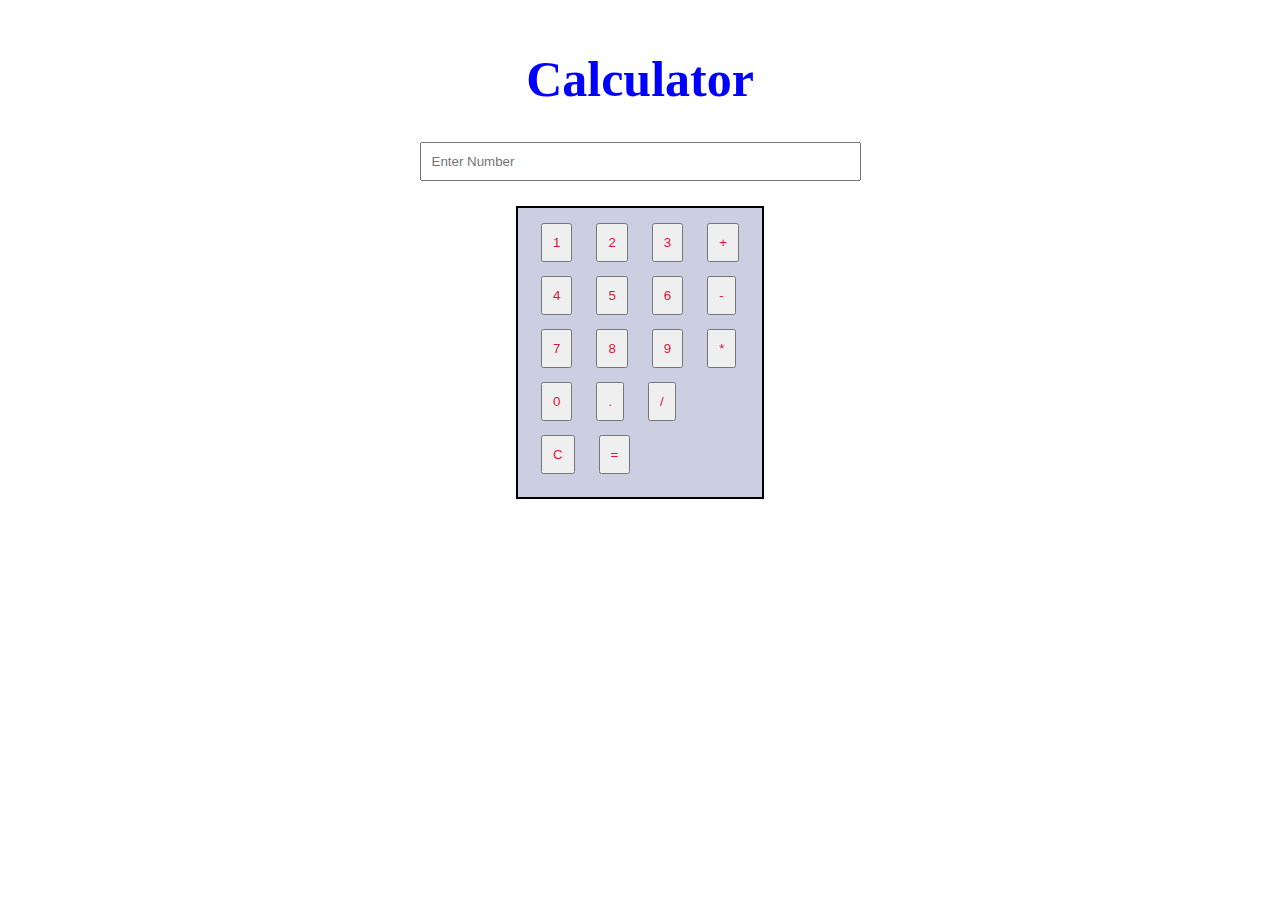
<file: cal.html>
<html>
<head>
    <script lang="javascript">
        function add() {
            var a = parseInt(document.getElementById("a").value);
            var b = parseInt(document.getElementById("b").value);
            var c = a + b;
            document.getElementById("c").value = c;
        }
        function sub() {
            var a = parseInt(document.getElementById("a").value);
            var b = parseInt(document.getElementById("b").value);
            var c = a - b;
            document.getElementById("c").value = c;
        }
        function mul() {
            var a = parseInt(document.getElementById("a").value);
            var b = parseInt(document.getElementById("b").value);
            var c = a * b;
            document.getElementById("c").value = c;
        }
        function div() {
            var a = parseInt(document.getElementById("a").value);
            var b = parseInt(document.getElementById("b").value);
            var c = a / b;
            document.getElementById("c").value = c;
        }
    <title padding >Calculator</title>
   
</script>
</head>

<body>
    
    <form name="b1">
    
 
  
        <center>
            <h1>Calculator</h1>
            <style>
                h1{
                    color: blue;
                    font-size: 50px;
                    margin-top: 50px;
                    
                }
                table{
                    border: 2px solid black;
                    padding: 10px;

                    margin-top: 15px;
                    
                    background-color: rgb(204, 206, 225);
                    color: rgb(211, 175, 17);
                
                }
                input{
                    padding: 10px;
                    margin: 10px;
                color: crimson;
                size-adjust: 10px;
                margin-top: auto;
                }

            </style>
        <table>
           
            <tr>
                    <input type="text" name="d"  size="50"
                    id="a" placeholder="Enter Number">
            </tr>
            
            
            
            <tr>
                <td>
                    <input type="button" value="1" onclick="b1.d.value += '1'">
                    <input type="button" value="2" onclick="b1.d.value += '2'">
                    <input type="button" value="3" onclick="b1.d.value += '3'">
                    <input type="button" value="+" onclick="b1.d.value += '+'">
                </td>
            </tr>
            <tr>
                <td>
                    <input type="button" value="4" onclick="b1.d.value += '4'">
                    <input type="button" value="5" onclick="b1.d.value += '5'">
                    <input type="button" value="6" onclick="b1.d.value += '6'">
                    <input type="button" value="-" onclick="b1.d.value += '-'">
                </td>
                </tr>
            <tr>
                <td>
                    <input type="button" value="7" onclick="b1.d.value += '7'">
                    <input type="button" value="8" onclick="b1.d.value += '8'">
                    <input type="button" value="9" onclick="b1.d.value += '9'">
                    <input type="button" value="*" onclick="b1.d.value += '*'">
                </td>
                </tr>
            <tr>
                <td>
                    <input type="button" value="0" onclick="b1.d.value += '0'">
                    <input type="button" value="." onclick="b1.d.value += '.'">
                    <input type="button" value="/" onclick="b1.d.value += '/'">
                </td>
                </tr>   
            <tr>
                <td>
                    <input type="button" value="C" onclick="b1.d.value = ''">
                    <input type="button" value="=" onclick="b1.d.value = eval(b1.d.value)">
                </td>
            </tr>
        
        </table>

    </center>
    </form>
</body>
</file>
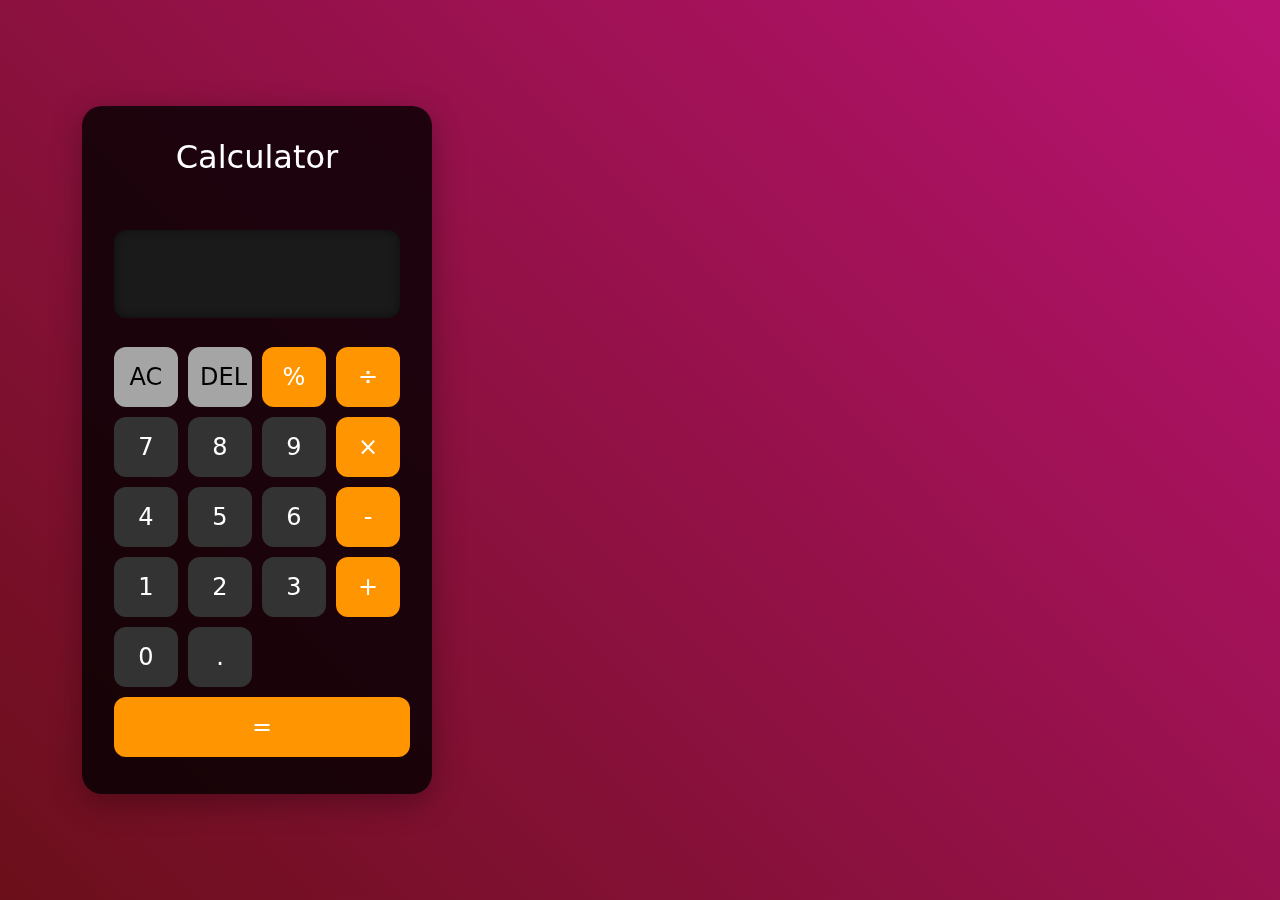
<file: cal1.html>
<!DOCTYPE html>
<html lang="en">
<head>
    <meta charset="UTF-8">
    <meta name="viewport" content="width=device-width, initial-scale=1.0">
    <title>Modern Calculator</title>
    <link href="https://cdn.jsdelivr.net/npm/bootstrap@5.3.0/dist/css/bootstrap.min.css" rel="stylesheet">
    <link href="https://cdnjs.cloudflare.com/ajax/libs/font-awesome/6.0.0/css/all.min.css" rel="stylesheet">
    <style>
        body {
            background: linear-gradient(45deg, #6b0f1a 0%, #b91372 100%);
            min-height: 100vh;
            display: flex;
            align-items: center;
            justify-content: center;
        }
        
        .calculator-container {
            background: rgba(0, 0, 0, 0.8);
            border-radius: 20px;
            box-shadow: 0 8px 32px rgba(0, 0, 0, 0.3);
            padding: 2rem;
            max-width: 350px;
            width: 100%;
            backdrop-filter: blur(10px);
        }

        .calc-display {
            background: #1a1a1a;
            border: none;
            border-radius: 12px;
            color: #fff;
            font-family: 'Digital-7', monospace;
            font-size: 32px;
            margin-bottom: 1.5rem;
            padding: 20px;
            text-align: right;
            width: 100%;
            box-shadow: inset 0 0 10px rgba(0, 0, 0, 0.5);
        }

        .calc-buttons .btn {
            font-size: 24px;
            margin: 5px;
            width: calc(25% - 10px);
            height: 60px;
            border-radius: 12px;
            transition: all 0.2s ease;
        }

        .operator-btn {
            background-color: #ff9500;
            border: none;
            color: white;
        }

        .operator-btn:hover {
            background-color: #ffaa33;
            transform: translateY(-2px);
        }

        .number-btn {
            background-color: #333333;
            border: none;
            color: white;
        }

        .number-btn:hover {
            background-color: #4d4d4d;
            transform: translateY(-2px);
        }

        .equals-btn {
            background-color: #ff9500;
            border: none;
            color: white;
            width: 100% !important;
        }

        .equals-btn:hover {
            background-color: #ffaa33;
            transform: translateY(-2px);
        }

        .clear-btn {
            background-color: #a5a5a5;
            border: none;
            color: black;
        }

        .clear-btn:hover {
            background-color: #c4c4c4;
            transform: translateY(-2px);
        }

        h1 {
            color: white;
            font-size: 2rem;
            margin-bottom: 1.5rem;
            text-align: center;
            font-weight: 300;
        }

        .calc-buttons .row {
            margin: 0 -5px;
        }

        .btn:active {
            transform: translateY(2px);
        }

        /* Previous Operation Display */
        .prev-operation {
            color: rgba(255, 255, 255, 0.7);
            font-size: 16px;
            min-height: 24px;
            text-align: right;
            margin-bottom: 5px;
            padding-right: 5px;
        }
    </style>
</head>
<body>
    <div class="container">
        <div class="calculator-container">
            <h1>Calculator</h1>
            <form name="calc" onsubmit="return false;">
                <div class="prev-operation" id="prevOperation"></div>
                <input type="text" class="calc-display" name="display" id="display" readonly>
                
                <div class="calc-buttons">
                    <div class="row g-2">
                        <button type="button" class="btn clear-btn" onclick="clearAll()">AC</button>
                        <button type="button" class="btn clear-btn" onclick="deleteLast()">DEL</button>
                        <button type="button" class="btn operator-btn" onclick="addToDisplay('%')">%</button>
                        <button type="button" class="btn operator-btn" onclick="addToDisplay('/')">÷</button>
                        
                        <button type="button" class="btn number-btn" onclick="addToDisplay('7')">7</button>
                        <button type="button" class="btn number-btn" onclick="addToDisplay('8')">8</button>
                        <button type="button" class="btn number-btn" onclick="addToDisplay('9')">9</button>
                        <button type="button" class="btn operator-btn" onclick="addToDisplay('*')">×</button>
                        
                        <button type="button" class="btn number-btn" onclick="addToDisplay('4')">4</button>
                        <button type="button" class="btn number-btn" onclick="addToDisplay('5')">5</button>
                        <button type="button" class="btn number-btn" onclick="addToDisplay('6')">6</button>
                        <button type="button" class="btn operator-btn" onclick="addToDisplay('-')">-</button>
                        
                        <button type="button" class="btn number-btn" onclick="addToDisplay('1')">1</button>
                        <button type="button" class="btn number-btn" onclick="addToDisplay('2')">2</button>
                        <button type="button" class="btn number-btn" onclick="addToDisplay('3')">3</button>
                        <button type="button" class="btn operator-btn" onclick="addToDisplay('+')">+</button>
                        
                        <button type="button" class="btn number-btn" onclick="addToDisplay('0')">0</button>
                        <button type="button" class="btn number-btn" onclick="addToDisplay('.')">.</button>
                        <button type="button" class="btn equals-btn col-6" onclick="calculate()">=</button>
                    </div>
                </div>
            </form>
        </div>
    </div>

    <script src="https://cdn.jsdelivr.net/npm/bootstrap@5.3.0/dist/js/bootstrap.bundle.min.js"></script>
    <script>
        let prevOperation = '';

        function addToDisplay(value) {
            const display = document.getElementById('display');
            if (display.value === 'Error') {
                display.value = '';
            }
            display.value += value;
        }

        function clearAll() {
            document.getElementById('display').value = '';
            document.getElementById('prevOperation').textContent = '';
        }

        function deleteLast() {
            const display = document.getElementById('display');
            display.value = display.value.slice(0, -1);
        }

        function calculate() {
            try {
                const display = document.getElementById('display');
                const prevOp = document.getElementById('prevOperation');
                prevOp.textContent = display.value + ' =';
                const result = eval(display.value);
                display.value = Number.isInteger(result) ? result : result.toFixed(2);
            } catch (error) {
                document.getElementById('display').value = 'Error';
            }
        }

        // Add keyboard support
        document.addEventListener('keydown', (event) => {
            const key = event.key;
            if (/[\d\+\-\*\/\.]/.test(key)) {
                addToDisplay(key);
            } else if (key === 'Enter') {
                calculate();
            } else if (key === 'Backspace') {
                deleteLast();
            } else if (key === 'Escape') {
                clearAll();
            }
        });
    </script>
</body>
</html>
</file>
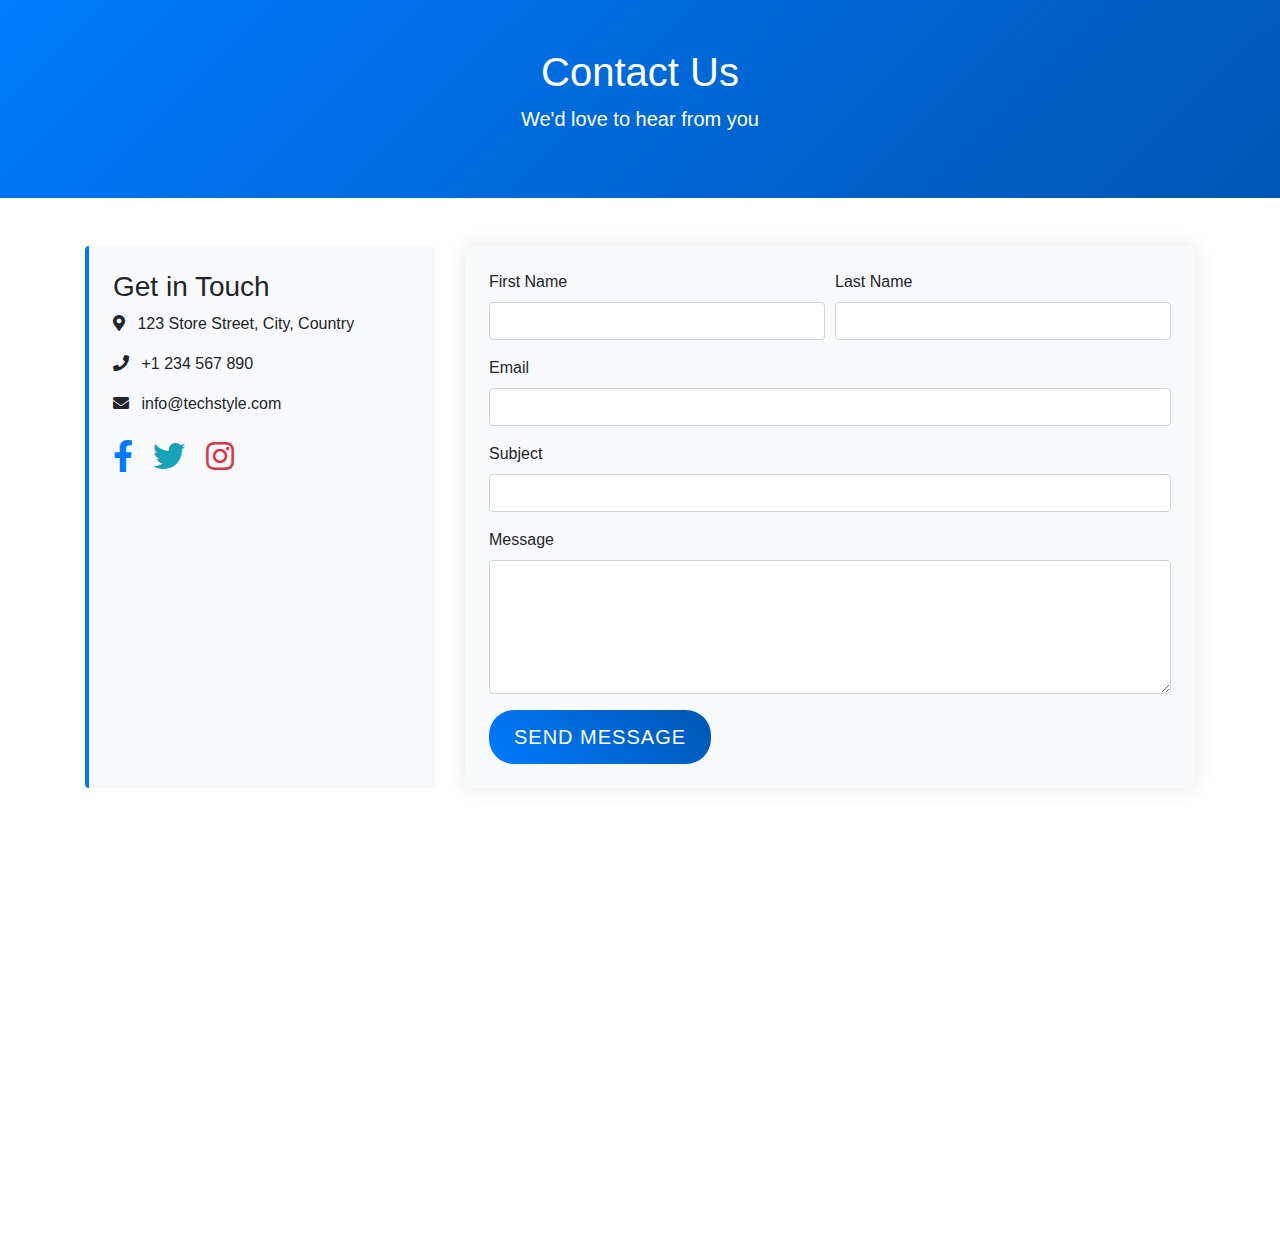
<file: contact.html>
<!DOCTYPE html>
<html lang="en">
<head>
    <meta charset="UTF-8">
    <meta name="viewport" content="width=device-width, initial-scale=1.0">
    <title>Contact Us - TechStyle Store</title>
    <link rel="stylesheet" href="https://maxcdn.bootstrapcdn.com/bootstrap/4.5.2/css/bootstrap.min.css">
    <link rel="stylesheet" href="https://cdnjs.cloudflare.com/ajax/libs/font-awesome/5.15.4/css/all.min.css">
    <link rel="stylesheet" href="css/styles.css">
</head>
<body>
    <!-- Include the same navbar as index.html -->
    
    <!-- Contact Header -->
    <div class="contact-header bg-primary text-white py-5 text-center">
        <div class="container">
            <h1>Contact Us</h1>
            <p class="lead">We'd love to hear from you</p>
        </div>
    </div>

    <div class="container my-5">
        <div class="row">
            <!-- Contact Information -->
            <div class="col-md-4">
                <div class="contact-info p-4 bg-light rounded">
                    <h3>Get in Touch</h3>
                    <p><i class="fas fa-map-marker-alt mr-2"></i> 123 Store Street, City, Country</p>
                    <p><i class="fas fa-phone mr-2"></i> +1 234 567 890</p>
                    <p><i class="fas fa-envelope mr-2"></i> info@techstyle.com</p>
                    <div class="social-links mt-4">
                        <a href="#" class="text-primary mr-3"><i class="fab fa-facebook-f fa-lg"></i></a>
                        <a href="#" class="text-info mr-3"><i class="fab fa-twitter fa-lg"></i></a>
                        <a href="#" class="text-danger"><i class="fab fa-instagram fa-lg"></i></a>
                    </div>
                </div>
            </div>

            <!-- Contact Form -->
            <div class="col-md-8">
                <form class="contact-form p-4 bg-light rounded">
                    <div class="form-row">
                        <div class="form-group col-md-6">
                            <label>First Name</label>
                            <input type="text" class="form-control" required>
                        </div>
                        <div class="form-group col-md-6">
                            <label>Last Name</label>
                            <input type="text" class="form-control" required>
                        </div>
                    </div>
                    <div class="form-group">
                        <label>Email</label>
                        <input type="email" class="form-control" required>
                    </div>
                    <div class="form-group">
                        <label>Subject</label>
                        <input type="text" class="form-control" required>
                    </div>
                    <div class="form-group">
                        <label>Message</label>
                        <textarea class="form-control" rows="5" required></textarea>
                    </div>
                    <button type="submit" class="btn btn-primary btn-lg">Send Message</button>
                </form>
            </div>
        </div>
    </div>

    <!-- Map Section -->
    <div class="map-section">
        <iframe 
            src="https://www.google.com/maps/embed?pb=!1m18!1m12!1m3!1d3022.1!2d-73.98!3d40.75!2m3!1f0!2f0!3f0!3m2!1i1024!2i768!4f13.1!3m3!1m2!1s0x0%3A0x0!2zM0LCsDQ1JzM2LjAiTiA3M8KwNTgnNDguMCJX!5e0!3m2!1sen!2sus!4v1234567890"
            width="100%" 
            height="400" 
            style="border:0;" 
            allowfullscreen="" 
            loading="lazy">
        </iframe>
    </div>

    <!-- Include the same footer as index.html -->

    <script src="https://code.jquery.com/jquery-3.5.1.min.js"></script>
    <script src="https://cdn.jsdelivr.net/npm/@popperjs/core@2.5.4/dist/umd/popper.min.js"></script>
    <script src="https://maxcdn.bootstrapcdn.com/bootstrap/4.5.2/js/bootstrap.min.js"></script>
    <script src="js/scripts.js"></script>
</body>
</html>
</file>
<file: css/styles.css>
/* General Styles */
body {
    font-family: 'Segoe UI', Tahoma, Geneva, Verdana, sans-serif;
}

/* Product Cards */
.product-card {
    transition: transform 0.3s, box-shadow 0.3s;
    margin-bottom: 20px;
    border: none;
    box-shadow: 0 2px 10px rgba(0,0,0,0.1);
    border-radius: 15px;
    overflow: hidden;
    transition: all 0.3s ease;
    height: 100%;
}

.product-card:hover {
    transform: translateY(-10px);
    box-shadow: 0 10px 20px rgba(0,0,0,0.2);
}

.product-card img {
    height: 250px;
    object-fit: cover;
    transition: transform 0.5s ease;
}

.product-card:hover img {
    transform: scale(1.05);
}

.product-card .card-body {
    padding: 1.5rem;
}

.product-card .card-title {
    font-weight: 600;
    margin-bottom: 0.5rem;
}

.product-card .card-text {
    color: #007bff;
    font-size: 1.2rem;
    margin-bottom: 1rem;
}

/* Buttons */
.btn-primary {
    background-color: #007bff;
    border: none;
    padding: 10px 20px;
    background: linear-gradient(45deg, #007bff, #0056b3);
    border: none;
    border-radius: 25px;
    padding: 12px 25px;
    font-weight: 500;
    text-transform: uppercase;
    letter-spacing: 1px;
    transition: all 0.3s ease;
}

.btn-primary:hover {
    background-color: #0056b3;
    transform: translateY(-2px);
    transform: translateY(-2px);
    box-shadow: 0 5px 15px rgba(0,123,255,0.4);
}

/* Newsletter Section */
.newsletter-section {
    background-color: #f8f9fa;
    padding: 60px 0;
}

/* Footer */
footer {
    margin-top: 50px;
}

.social-links a {
    font-size: 1.5em;
    transition: color 0.3s;
}

.social-links a:hover {
    color: #007bff !important;
}

/* Responsive Design */
@media (max-width: 768px) {
    .hero-section {
        height: 400px;
    }
    
    .hero-section h1 {
        font-size: 2.5rem;
    }
    
    .carousel-item {
        height: 300px;
    }
    
    .hero-section {
        height: 400px;
    }
    
    .hero-section h1 {
        font-size: 2rem;
    }
    
    .product-card {
        margin-bottom: 2rem;
    }
    
    .category-card {
        margin-bottom: 1rem;
    }
    
    .category-card img {
        height: 200px;
    }
}

/* Animation Classes */
.fade-in {
    animation: fadeIn 1s ease-in;
}

@keyframes fadeIn {
    from { opacity: 0; }
    to { opacity: 1; }
}

/* Carousel Styling */
.carousel-item {
    height: 500px; /* Or whatever height you prefer */
    background-size: cover;
    background-position: center;
}

.carousel-item.active:nth-child(1) {
    background-image: url('https://images.unsplash.com/photo-1511707171634-5f897ff02aa9?w=800&auto=format');
}

.carousel-item:nth-child(2) {
    background-image: url('https://images.unsplash.com/photo-1441984904996-e0b6ba687e04?w=800&auto=format');
}

.carousel-item:nth-child(3) {
    background-image: url('https://images.unsplash.com/photo-1571902943202-507ec2618e8f?w=800&auto=format');
}

.carousel-item img {
    object-fit: cover;
    height: 100%;
    object-fit: cover;
    filter: brightness(0.8);
}

.carousel-caption {
    background: rgba(0,0,0,0.5);
    padding: 20px;
    border-radius: 10px;
    background: rgba(0,0,0,0.6);
    padding: 2rem;
    border-radius: 15px;
    max-width: 600px;
    margin: 0 auto;
}

.carousel-caption h3 {
    font-size: 2.5rem;
    font-weight: 600;
    margin-bottom: 1rem;
}

/* Contact Page Styling */
.contact-header {
    background: linear-gradient(135deg, #007bff, #0056b3);
}

.contact-info {
    height: 100%;
    border-left: 4px solid #007bff;
}

.contact-form {
    box-shadow: 0 0 20px rgba(0,0,0,0.1);
}

.map-section {
    margin-top: 50px;
    margin-bottom: -50px;
}

/* Notification Styling */
.notification {
    position: fixed;
    top: 20px;
    right: 20px;
    z-index: 1000;
    animation: slideIn 0.5s ease-out;
}

@keyframes slideIn {
    from {
        transform: translateX(100%);
        opacity: 0;
    }
    to {
        transform: translateX(0);
        opacity: 1;
    }
}

/* Navigation Enhancement */
.navbar {
    padding: 1rem 2rem;
    box-shadow: 0 2px 10px rgba(0,0,0,0.1);
}

.navbar-brand {
    font-size: 1.5rem;
    font-weight: 600;
}

/* Hero Section Enhancement */
.hero-section {
    background-image: linear-gradient(rgba(0,0,0,0.6), rgba(0,0,0,0.6)), 
                      url('https://images.unsplash.com/photo-1557821552-17105176677c?w=1600&auto=format');
    background-position: center;
    height: 600px;
}

.hero-section h1 {
    font-size: 3.5rem;
    font-weight: 700;
    text-shadow: 2px 2px 4px rgba(0,0,0,0.3);
}

/* Category Card Styling */
.category-card {
    transition: transform 0.3s, box-shadow 0.3s;
    margin-bottom: 20px;
    border: none;
    box-shadow: 0 2px 10px rgba(0,0,0,0.1);
    border-radius: 15px;
    overflow: hidden;
}

.category-card:hover {
    transform: translateY(-10px);
    box-shadow: 0 10px 20px rgba(0,0,0,0.2);
}

.category-card img {
    height: 250px;
    object-fit: cover;
    transition: transform 0.5s ease;
}

.category-card:hover img {
    transform: scale(1.05);
}

.category-card .card-body {
    padding: 1.5rem;
}

.category-card h3 {
    font-weight: 600;
    margin-bottom: 0.5rem;
}

/* Dropdown Menu Styling */
.dropdown-menu {
    border: none;
    box-shadow: 0 2px 15px rgba(0,0,0,0.1);
    border-radius: 8px;
    padding: 0.5rem 0;
}

.dropdown-item {
    padding: 0.5rem 1.5rem;
    transition: background-color 0.3s;
}

.dropdown-item:hover {
    background-color: #f8f9fa;
    color: #007bff;
}

.dropdown-divider {
    margin: 0.5rem 0;
}

/* Product Section Styling */
section {
    scroll-margin-top: 80px;
}

.text-muted {
    font-size: 0.9rem;
}

/* Section Headers */
section h2 {
    position: relative;
    padding-bottom: 10px;
}

section h2::after {
    content: '';
    position: absolute;
    bottom: 0;
    left: 50%;
    transform: translateX(-50%);
    width: 100px;
    height: 3px;
    background: linear-gradient(to right, #007bff, #00ff88);
}
</file>
